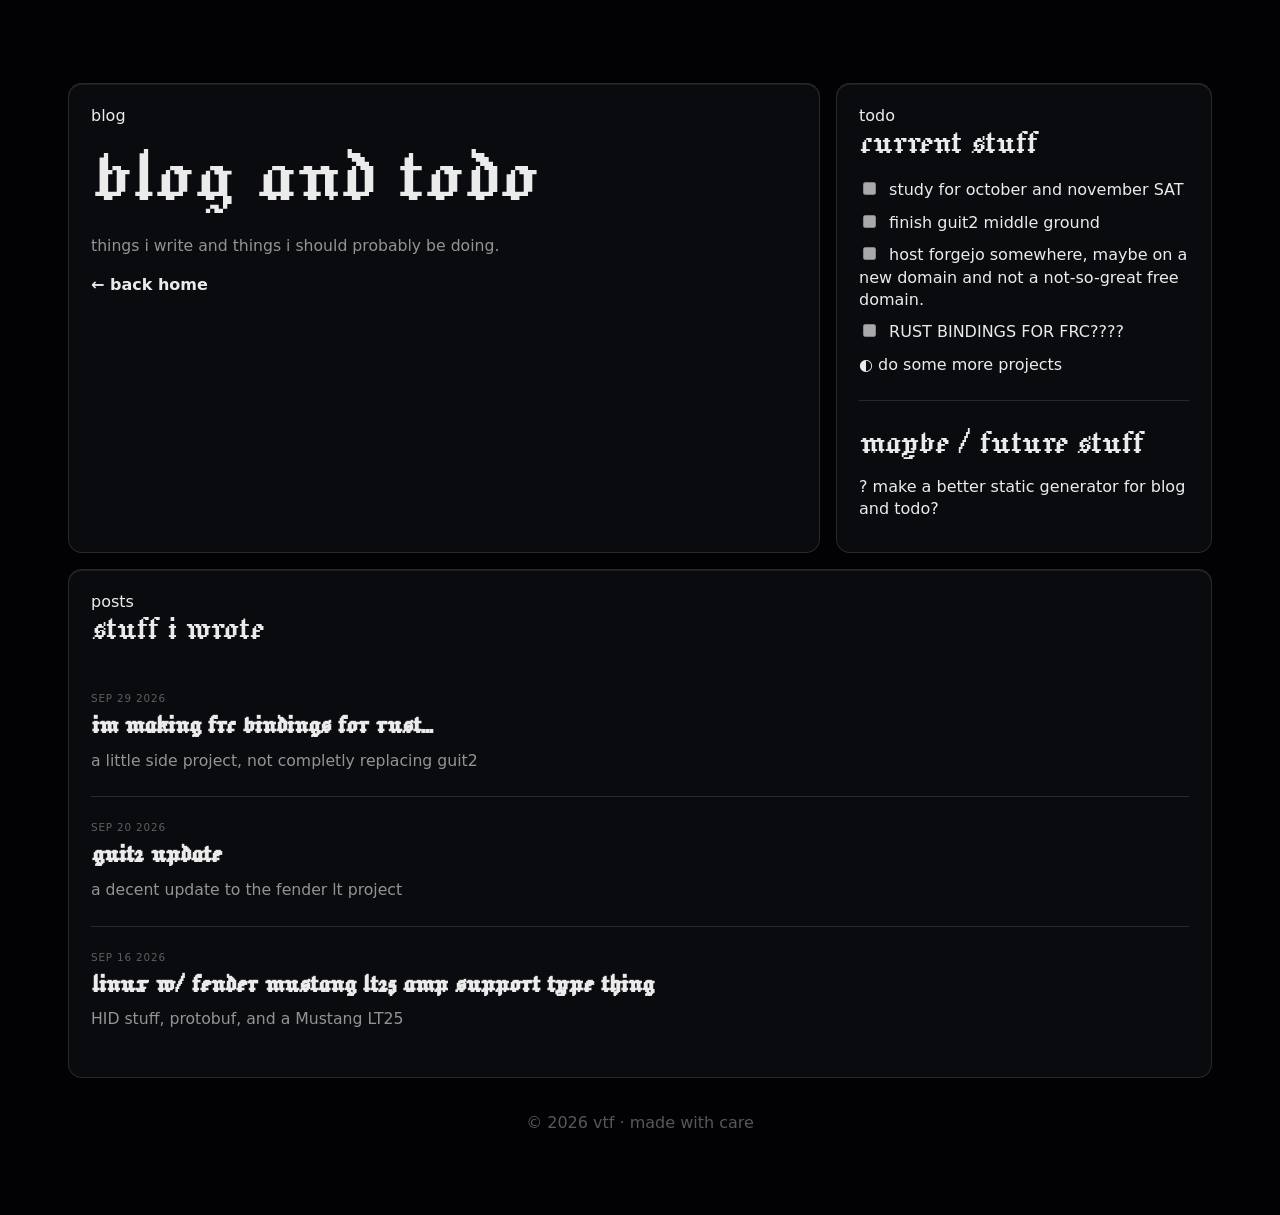
<file: blog/index.html>
<!DOCTYPE html>
<html lang="en">

<head>
    <meta charset="UTF-8">

    <meta
        name="viewport"
        content="width=device-width, initial-scale=1.0"
    >

    <title>blog and todo | vtf</title>

    <meta
        name="description"
        content="things i write and things i should probably be doing."
    >

    <link rel="icon" type="image/x-icon" href="/assets/favicon.ico">

    <link
        rel="stylesheet"
        href="/style.css"
    >

    <link
        rel="stylesheet"
        href="/blog/style.css"
    >
</head>

<body>


<main class="blog-grid">

    <section class="panel blog-intro">

        <span class="label">
            blog
        </span>

        <h1>
            blog and todo
        </h1>

        <p>
            things i write and things i should probably be doing.
        </p>

        <a href="/">
            ← back home
        </a>

    </section>


    <section class="panel todo-panel">

        <span class="label">
            todo
        </span>

        <h2>
            current stuff
        </h2>

        <div class="todo-content">
            <ul>
<li class="todo-item todo-open"><input type="checkbox" disabled> study for october and november SAT</li>
<li class="todo-item todo-open"><input type="checkbox" disabled> finish guit2 middle ground</li>
<li class="todo-item todo-open"><input type="checkbox" disabled> host forgejo somewhere, maybe on a new domain and not a not-so-great free domain.</li>
<li class="todo-item todo-open"><input type="checkbox" disabled> RUST BINDINGS FOR FRC????</li>
<li class="todo-item todo-progress"><span class="todo-symbol todo-progress-symbol">◐</span> do some more projects</li>
</ul>
<hr />
<h2 id="maybe-future-stuff">maybe / future stuff</h2>
<ul>
<li class="todo-item todo-idea"><span class="todo-symbol todo-idea-symbol">?</span> make a better static generator for blog and todo?</li>
</ul>
        </div>

    </section>


    <section class="panel posts-panel">

        <span class="label">
            posts
        </span>

        <h2>
            stuff i wrote
        </h2>

        <div class="post-list">
            
<article class="post-preview">

    <time datetime="2026-09-29T00:00:00">
        SEP 29 2026
    </time>

    <h3>
        <a href="/blog/rust-frc-bindings/">
            im making frc bindings for rust...
        </a>
    </h3>

    
<p>
    a little side project, not completly replacing guit2
</p>


</article>


<article class="post-preview">

    <time datetime="2026-09-20T00:00:00">
        SEP 20 2026
    </time>

    <h3>
        <a href="/blog/fender-linux-upd/">
            guit2 update
        </a>
    </h3>

    
<p>
    a decent update to the fender lt project
</p>


</article>


<article class="post-preview">

    <time datetime="2026-09-16T23:57:05">
        SEP 16 2026
    </time>

    <h3>
        <a href="/blog/fender-linux/">
            linux w/ fender mustang lt25 amp support type thing
        </a>
    </h3>

    
<p>
    HID stuff, protobuf, and a Mustang LT25
</p>


</article>

        </div>

    </section>

</main>


<footer class="site-footer">
    © 2026 vtf · made with care
</footer>

</body>

</html>
</file>
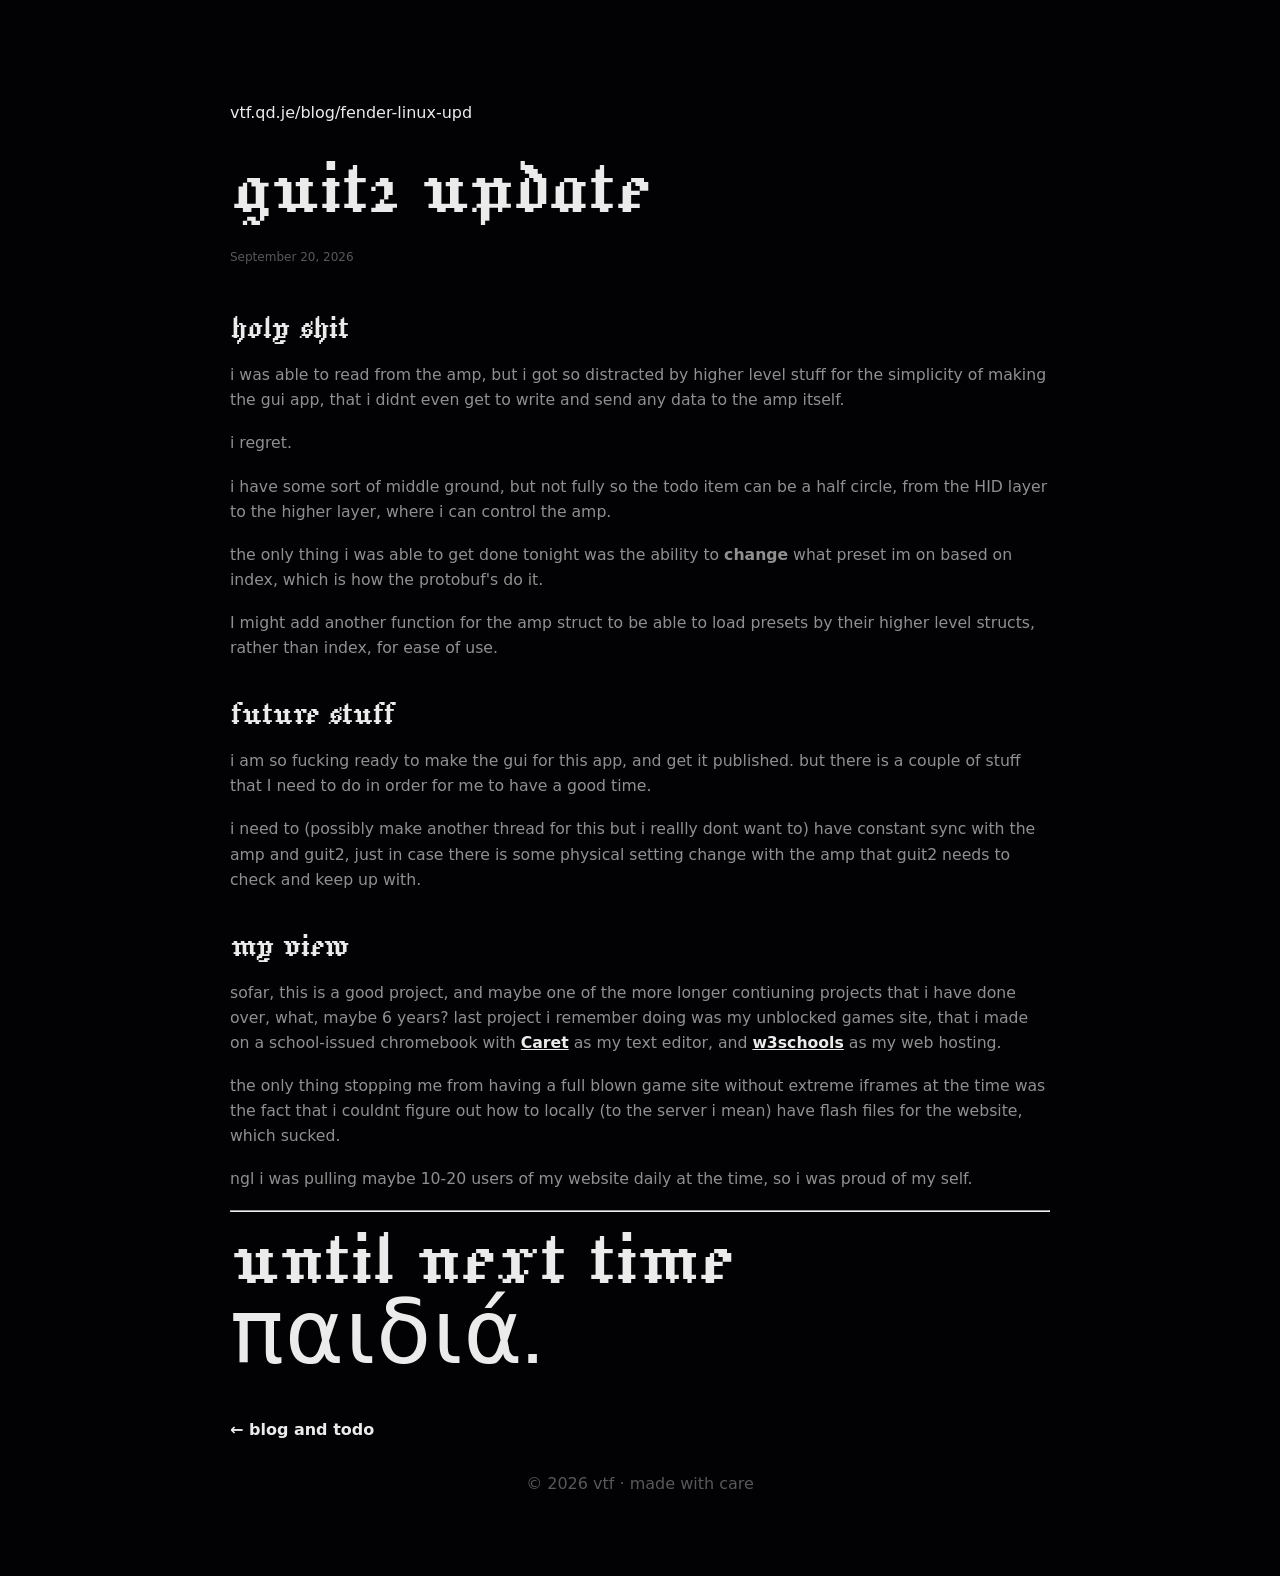
<file: blog/fender-linux-upd/index.html>
<!DOCTYPE html>
<html lang="en">

<head>
    <meta charset="UTF-8">

    <meta
        name="viewport"
        content="width=device-width, initial-scale=1.0"
    >

    <title>guit2 update | vtf</title>

    <meta
        name="description"
        content="a decent update to the fender lt project"
    >

    <link rel="icon" type="image/x-icon" href="/assets/favicon.ico">

    <link
        rel="stylesheet"
        href="/style.css"
    >

    <link
        rel="stylesheet"
        href="/blog/style.css"
    >
</head>

<body>


<main class="article-page">

    <article class="panel article">

        <span class="label">
            vtf.qd.je/blog/fender-linux-upd
        </span>

        <header class="article-header">

            <h1>
                guit2 update
            </h1>

            <time datetime="2026-09-20T00:00:00">
                September 20, 2026
            </time>

        </header>

        <div class="article-content">
            <h2 id="holy-shit">holy shit</h2>
<p>i was able to read from the amp, but i got so distracted by higher level stuff for the simplicity of making the gui app, that i didnt even get to write and send any data to the amp itself. </p>
<p>i regret.</p>
<p>i have some sort of middle ground, but not fully so the todo item can be a half circle, from the HID layer to the higher layer, where i can control the amp. </p>
<p>the only thing i was able to get done tonight was the ability to <strong>change</strong> what preset im on based on index, which is how the protobuf's do it.</p>
<p>I might add another function for the amp struct to be able to load presets by their higher level structs, rather than index, for ease of use.</p>
<h2 id="future-stuff">future stuff</h2>
<p>i am so fucking ready to make the gui for this app, and get it published. but there is a couple of stuff that I need to do in order for me to have a good time.</p>
<p>i need to (possibly make another thread for this but i reallly dont want to) have constant sync with the amp and guit2, just in case there is some physical setting change with the amp that guit2 needs to check and keep up with.</p>
<h2 id="my-view">my view</h2>
<p>sofar, this is a good project, and maybe one of the more longer contiuning projects that i have done over, what, maybe 6 years? last project i remember doing was my unblocked games site, that i made on a school-issued chromebook with <a href="https://thomaswilburn.net/caret/">Caret</a> as my text editor, and <a href="https://www.w3schools.com/spaces/index.php">w3schools</a> as my web hosting.</p>
<p>the only thing stopping me from having a full blown game site without extreme iframes at the time was the fact that i couldnt figure out how to locally (to the server i mean) have flash files for the website, which sucked.</p>
<p>ngl i was pulling maybe 10-20 users of my website daily at the time, so i was proud of my self.</p>
<hr />
<h1 id="until-next-time">until next time παιδιά.</h1>
        </div>

        <a
            class="article-back"
            href="/blog/"
        >
            ← blog and todo
        </a>

    </article>

</main>


<footer class="site-footer">
    © 2026 vtf · made with care
</footer>

</body>

</html>
</file>
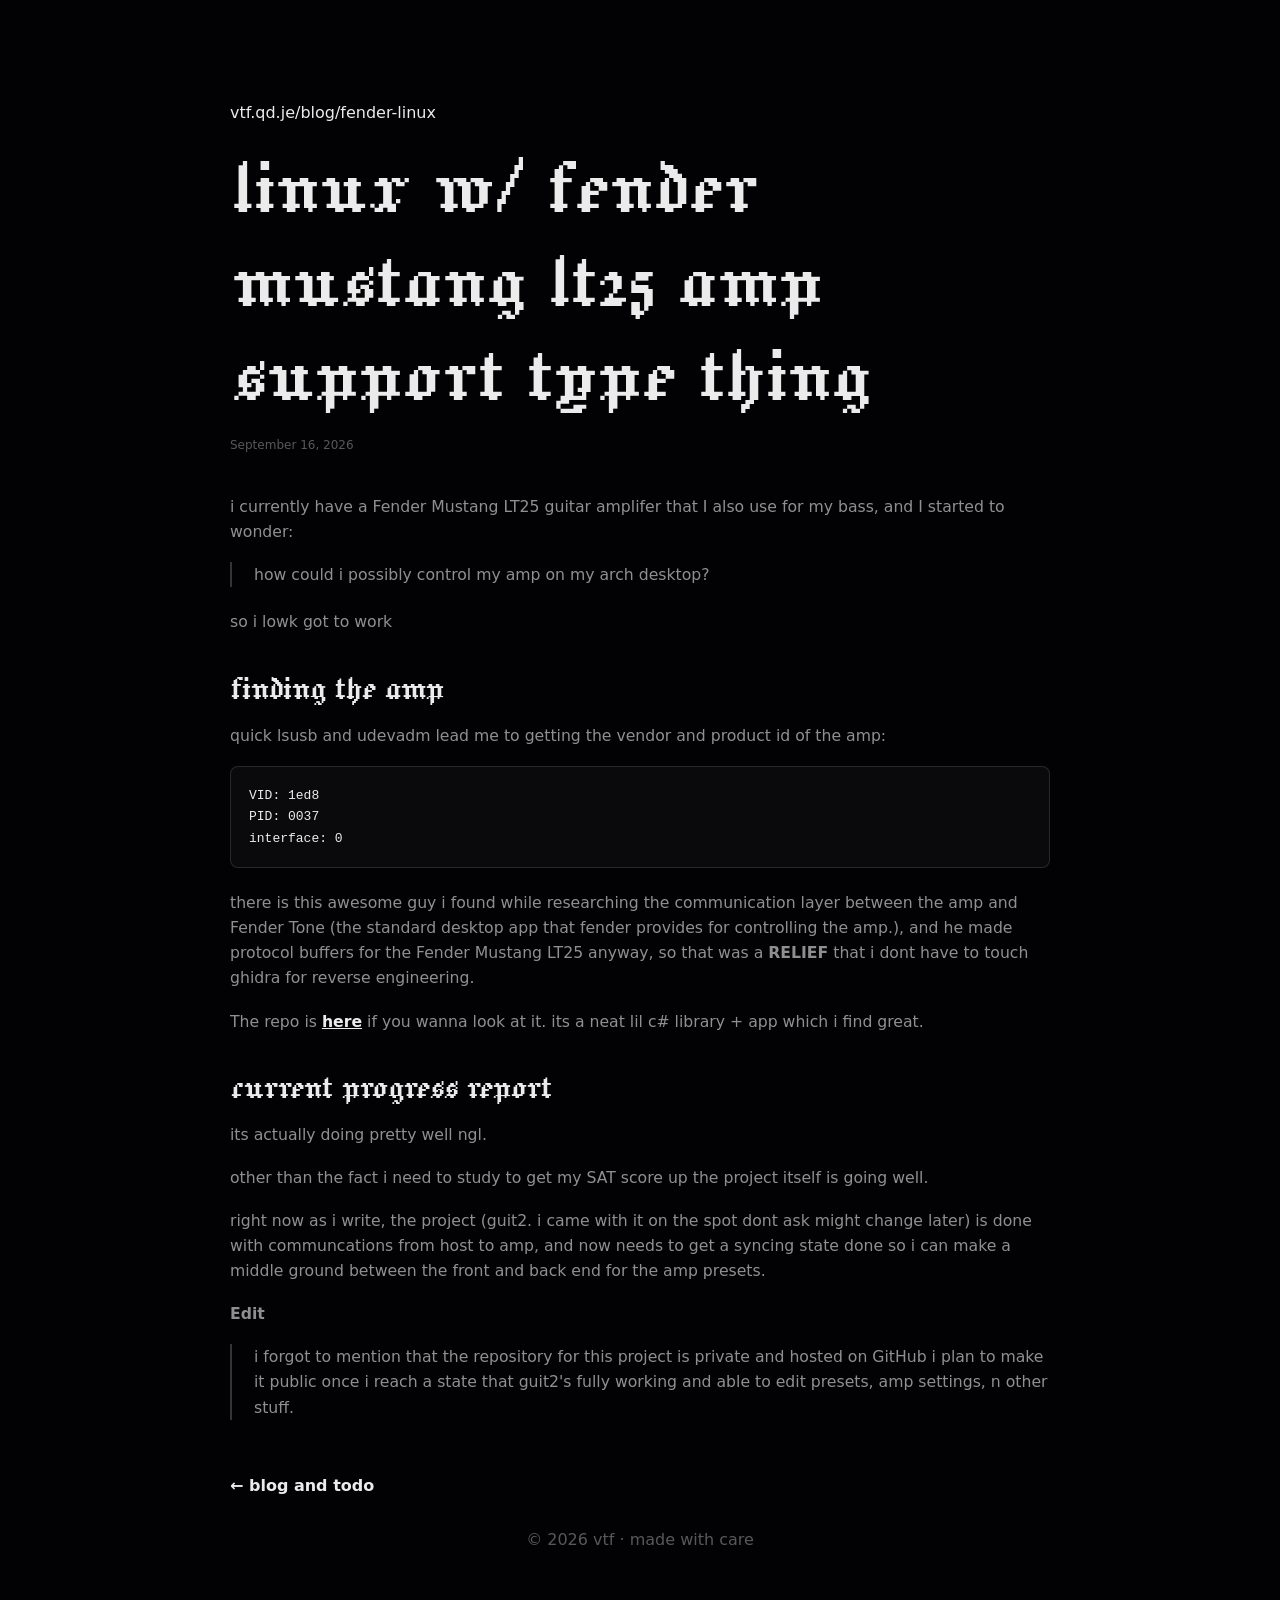
<file: blog/fender-linux/index.html>
<!DOCTYPE html>
<html lang="en">

<head>
    <meta charset="UTF-8">

    <meta
        name="viewport"
        content="width=device-width, initial-scale=1.0"
    >

    <title>linux w/ fender mustang lt25 amp support type thing | vtf</title>

    <meta
        name="description"
        content="HID stuff, protobuf, and a Mustang LT25"
    >

    <link rel="icon" type="image/x-icon" href="/assets/favicon.ico">

    <link
        rel="stylesheet"
        href="/style.css"
    >

    <link
        rel="stylesheet"
        href="/blog/style.css"
    >
</head>

<body>


<main class="article-page">

    <article class="panel article">

        <span class="label">
            vtf.qd.je/blog/fender-linux
        </span>

        <header class="article-header">

            <h1>
                linux w/ fender mustang lt25 amp support type thing
            </h1>

            <time datetime="2026-09-16T23:57:05">
                September 16, 2026
            </time>

        </header>

        <div class="article-content">
            <p>i currently have a Fender Mustang LT25 guitar amplifer that I also use for my bass, and I started to wonder:</p>
<blockquote>
<p>how could i possibly control my amp on my arch desktop?</p>
</blockquote>
<p>so i lowk got to work</p>
<h2 id="finding-the-amp">finding the amp</h2>
<p>quick lsusb and udevadm lead me to getting the vendor and product id of the amp:</p>
<pre><code class="language-text">VID: 1ed8
PID: 0037
interface: 0
</code></pre>
<p>there is this awesome guy i found while researching the communication layer between the amp and Fender Tone (the standard desktop app that fender provides for controlling the amp.), and he made protocol buffers for the Fender Mustang LT25 anyway, so that was a <strong>RELIEF</strong> that i dont have to touch ghidra for reverse engineering.</p>
<p>The repo is <a href="https://github.com/brentmaxwell/LtAmp">here</a> if you wanna look at it. its a neat lil c# library + app which i find great.</p>
<h2 id="current-progress-report">current progress report</h2>
<p>its actually doing pretty well ngl.</p>
<p>other than the fact i need to study to get my SAT score up the project itself is going well.</p>
<p>right now as i write, the project (guit2. i came with it on the spot dont ask might change later) is done with communcations from host to amp, and now needs to get a syncing state done so i can make a middle ground between the front and back end for the amp presets.</p>
<p><strong>Edit</strong></p>
<blockquote>
<p>i forgot to mention that the repository for this project is private and hosted on GitHub
i plan to make it public once i reach a state that guit2's fully working and able to edit
presets, amp settings, n other stuff.</p>
</blockquote>
        </div>

        <a
            class="article-back"
            href="/blog/"
        >
            ← blog and todo
        </a>

    </article>

</main>


<footer class="site-footer">
    © 2026 vtf · made with care
</footer>

</body>

</html>
</file>
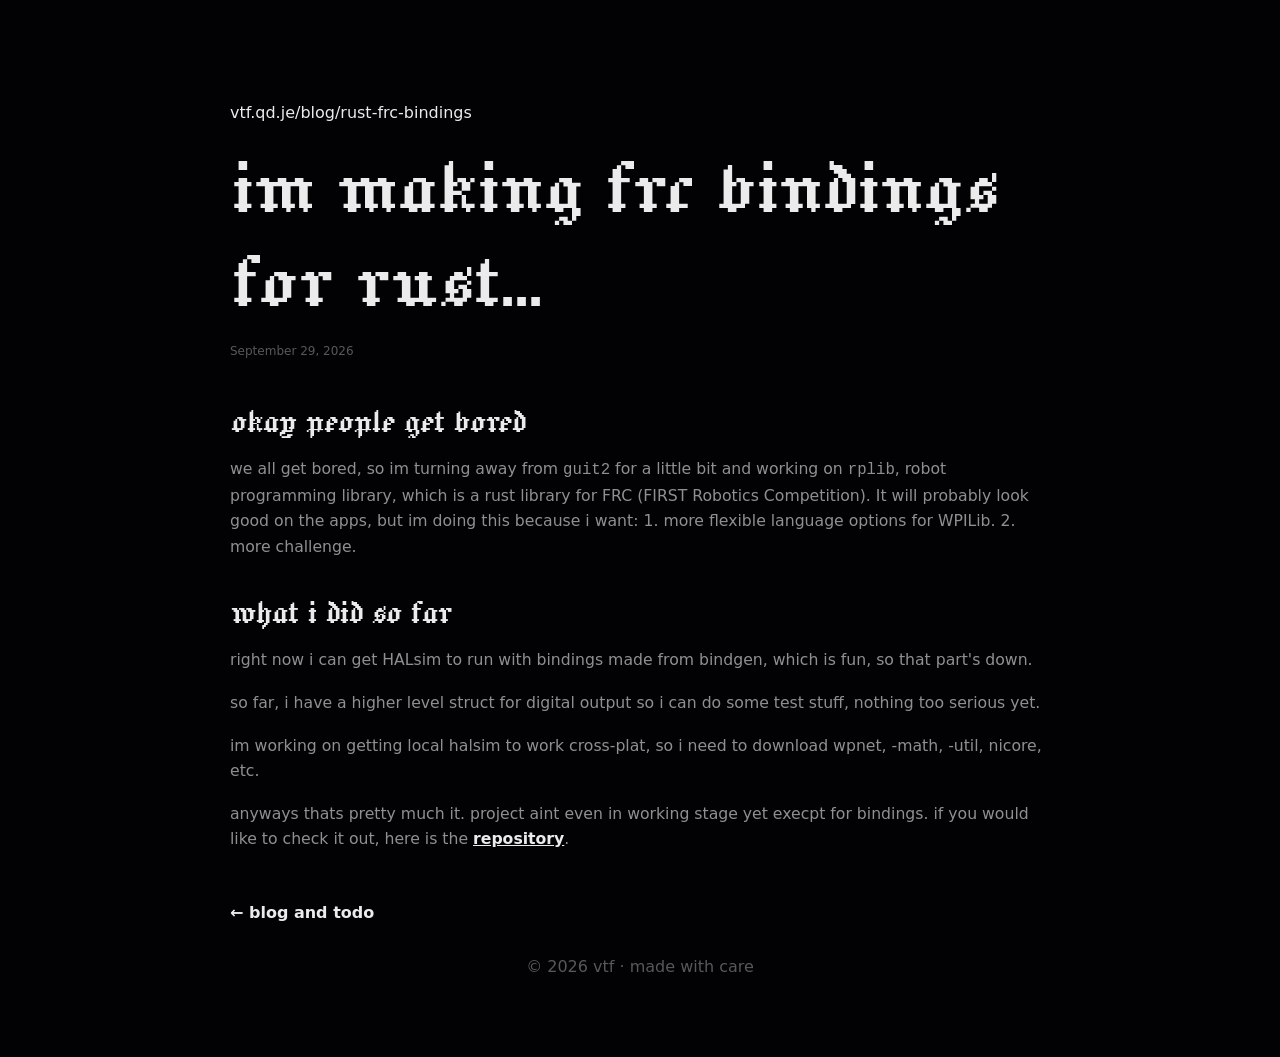
<file: blog/rust-frc-bindings/index.html>
<!DOCTYPE html>
<html lang="en">

<head>
    <meta charset="UTF-8">

    <meta
        name="viewport"
        content="width=device-width, initial-scale=1.0"
    >

    <title>im making frc bindings for rust... | vtf</title>

    <meta
        name="description"
        content="a little side project, not completly replacing guit2"
    >

    <link rel="icon" type="image/x-icon" href="/assets/favicon.ico">

    <link
        rel="stylesheet"
        href="/style.css"
    >

    <link
        rel="stylesheet"
        href="/blog/style.css"
    >
</head>

<body>


<main class="article-page">

    <article class="panel article">

        <span class="label">
            vtf.qd.je/blog/rust-frc-bindings
        </span>

        <header class="article-header">

            <h1>
                im making frc bindings for rust...
            </h1>

            <time datetime="2026-09-29T00:00:00">
                September 29, 2026
            </time>

        </header>

        <div class="article-content">
            <h2 id="okay-people-get-bored">okay people get bored</h2>
<p>we all get bored, so im turning away from <code>guit2</code> for a little bit and working on <code>rplib</code>, robot programming library, which is a rust library for FRC (FIRST Robotics Competition). It will probably look good on the apps, but im doing this because i want:
1. more flexible language options for WPILib.
2. more challenge.</p>
<h2 id="what-i-did-so-far">what i did so far</h2>
<p>right now i can get HALsim to run with bindings made from bindgen, which is fun, so that part's down.</p>
<p>so far, i have a higher level struct for digital output so i can do some test stuff, nothing too serious yet.</p>
<p>im working on getting local halsim to work cross-plat, so i need to download wpnet, -math, -util, nicore, etc.</p>
<p>anyways thats pretty much it. project aint even in working stage yet execpt for bindings. if you would like to check it out, here is the <a href="https://github.com/ValveTextureFile/rplib">repository</a>.</p>
        </div>

        <a
            class="article-back"
            href="/blog/"
        >
            ← blog and todo
        </a>

    </article>

</main>


<footer class="site-footer">
    © 2026 vtf · made with care
</footer>

</body>

</html>
</file>
<file: style.css>
@import url('https://fonts.googleapis.com/css2?family=Jacquard+12&display=swap');

/* =========================
   VARIABLES
========================= */

:root {
    --bg: #020204;
    --card: rgba(12, 13, 17, 0.88);
    --card-soft: rgba(255, 255, 255, 0.035);

    --text: rgba(255, 255, 255, 0.92);
    --muted: rgba(255, 255, 255, 0.56);
    --faint: rgba(255, 255, 255, 0.34);

    --border: rgba(255, 255, 255, 0.12);
    --border-strong: rgba(255, 255, 255, 0.2);

    --shadow: 0 18px 55px rgba(0, 0, 0, 0.55);
    --inner: inset 0 1px 0 rgba(255, 255, 255, 0.08);
}


/* =========================
   RESET / BASE
========================= */

* {
    box-sizing: border-box;
}

html {
    scroll-behavior: smooth;
}

html,
body {
    min-height: 100%;
    margin: 0;
}

body {
    min-height: 100vh;
    padding: 3rem;

    background: var(--bg);
    color: var(--text);

    font-family: system-ui, sans-serif;
}

a {
    color: var(--text);
    font-weight: bold;
}


/* =========================
   LAYOUT
========================= */

.page {
    width: min(100%, 1150px);
    margin: 0 auto;

    display: grid;
    grid-template-columns: repeat(12, 1fr);
    grid-auto-rows: minmax(130px, auto);
    gap: 1rem;
}


/* =========================
   CARDS
========================= */

.card {
    position: relative;
    overflow: hidden;

    padding: 1.35rem;

    background:
        linear-gradient(
            135deg,
            rgba(255, 255, 255, 0.065),
            rgba(255, 255, 255, 0.018) 45%,
            rgba(255, 255, 255, 0.035)
        ),
        var(--card);

    border: 1px solid var(--border);
    border-radius: 14px;

    box-shadow: var(--shadow), var(--inner);
}

/* subtle grid texture */
.card::before {
    content: "";
    position: absolute;
    inset: 0;

    background:
        linear-gradient(rgba(255, 255, 255, 0.025) 1px, transparent 1px),
        linear-gradient(90deg, rgba(255, 255, 255, 0.025) 1px, transparent 1px);

    background-size: 22px 22px;
    opacity: 0.22;
    pointer-events: none;
}

.card > * {
    position: relative;
    z-index: 1;
}


/* =========================
   GRID AREAS
========================= */

.hero {
    grid-column: span 8;
    grid-row: span 2;

    display: flex;
    align-items: center;
    justify-content: space-between;
    gap: 2rem;
}

.about {
    grid-column: span 4;
    grid-row: span 2;
}

.socials {
    grid-column: span 4;
    grid-row: span 2;
}

.friends {
    grid-column: span 4;
    grid-row: span 2;
}

.pixel-deco {
    grid-column: span 4;
    grid-row: span 2;
}

.projects {
    grid-column: span 8;
}

.shrine {
    grid-column: span 4;
}

.quote {
    grid-column: span 5;
}

.status {
    grid-column: span 4;
}

.nav-card {
    grid-column: span 4;
}

.footer-card {
    grid-column: span 12;
}


/* =========================
   TYPOGRAPHY
========================= */

h1,
h2,
h3,
.eyebrow,
.nav-card a,
.shrine-link {
    font-family: "Jacquard 12", system-ui;
    font-weight: 400;
}

h1,
h2,
h3,
p {
    margin-top: 0;
}

h1 {
    margin-bottom: 0.35rem;

    font-size: clamp(3rem, 7vw, 5.8rem);
    line-height: 0.9;
    letter-spacing: 1px;
}

h2 {
    margin-bottom: 0.75rem;

    font-size: clamp(2rem, 3vw, 3rem);
    line-height: 0.95;
}

h3 {
    margin-bottom: 0.25rem;

    font-size: 1.8rem;
    line-height: 1;
}

p {
    margin-bottom: 0;

    color: var(--muted);
    font-size: 0.98rem;
    line-height: 1.6;
}

.eyebrow {
    margin-bottom: 0.75rem;

    color: var(--faint);
    font-size: 1.25rem;
    line-height: 1;
    letter-spacing: 1.5px;
    text-transform: lowercase;
}

.subtitle {
    font-size: 1.05rem;
}

.subtitle-small {
    margin-top: 0.4rem;

    font-size: 0.75rem;
    font-style: italic;
}


/* =========================
   IMAGES
========================= */

img#hi {
    width: auto;
    height: clamp(5rem, 10vw, 8rem);

    border: none;
    border-radius: 0;

    filter: drop-shadow(0 0 10px rgba(255, 255, 255, 0.14));
}

img#lil-icon {
    width: auto;
    height: clamp(0.6rem, 10vw, 2rem);

    border: none;
    border-radius: 0;

    filter: drop-shadow(0 0 10px rgba(255, 255, 255, 0.14));
}

.friend-badge {
    width: 88px;
    height: auto;

    border: none;
    border-radius: 0;

    image-rendering: pixelated;
    filter: none;
}


/* =========================
   NAV
========================= */

.nav-card {
    display: grid;
    grid-template-columns: repeat(2, 1fr);
    gap: 0.65rem;
}

.nav-card a {
    min-height: 3.5rem;

    display: flex;
    align-items: center;
    justify-content: center;

    color: var(--text);
    text-decoration: none;
    font-size: 1.55rem;

    border: 1px solid var(--border);
    border-radius: 10px;
    background: var(--card-soft);
}


/* =========================
   SOCIALS
========================= */

.social-list {
    display: grid;
    gap: 0.7rem;
}

.social-link {
    display: flex;
    align-items: center;
    gap: 0.75rem;

    padding: 0.75rem;

    color: var(--text);
    text-decoration: none;

    border: 1px solid var(--border);
    border-radius: 10px;
    background: var(--card-soft);
}

.social-link img {
    width: 1.25rem;
    height: 1.25rem;

    filter: invert(1);
    opacity: 0.78;
}

.social-link span {
    font-size: 0.95rem;
}


/* =========================
   FRIENDS
========================= */

.mini-grid {
    display: grid;
    grid-template-columns: repeat(2, 1fr);
    gap: 0.65rem;
}

.mini-card {
    min-height: 4rem;
    padding: 0.8rem;

    display: flex;
    align-items: center;
    justify-content: center;

    color: var(--text);
    text-decoration: none;
    text-align: center;
    font-size: 0.95rem;

    border: 1px solid var(--border);
    border-radius: 10px;
    background: var(--card-soft);
}

.friend-badge-link {
    display: inline-flex;
    width: fit-content;
}


/* =========================
   PIXEL DECO
========================= */

.pixel-deco {
    min-height: 100%;
    padding: 1.6rem;

    display: flex;
    flex-direction: column;
    align-items: center;
    justify-content: space-between;
}

.pixel-face {
    width: 13rem;
    height: 13rem;

    display: grid;
    grid-template-columns: repeat(5, 1fr);
    gap: 0.55rem;

    margin: auto;
}

.pixel-face span {
    aspect-ratio: 1;

    border: 1px solid var(--border);
    border-radius: 4px;

    background: rgba(255, 255, 255, 0.035);
}

.pixel-face span.on {
    background: rgba(255, 255, 255, 0.72);
    box-shadow: 0 0 12px rgba(255, 255, 255, 0.16);
}

.deco-text {
    margin-top: 1.2rem;

    text-align: center;
    font-size: 1rem;
}


/* =========================
   PROJECTS
========================= */

.project {
    padding: 0.9rem 0;
    border-top: 1px solid var(--border);
}

.project:first-of-type {
    padding-top: 0;
    border-top: none;
}


/* =========================
   SHRINE
========================= */

.shrine-grid {
    display: grid;
    grid-template-columns: repeat(2, 1fr);
    gap: 0.65rem;
}

.shrine-item {
    min-height: 5.5rem;
    padding: 0.8rem;

    border: 1px solid var(--border);
    border-radius: 10px;
    background: var(--card-soft);
}

.shrine-item .label {
    margin-bottom: 0.35rem;

    color: var(--faint);
    font-size: 0.78rem;
    text-transform: uppercase;
    letter-spacing: 1px;
}

.shrine-item h3 {
    margin: 0;

    color: var(--text);
    font-size: 1.45rem;
}

.shrine-link {
    position: relative;

    display: inline-flex;
    align-items: center;
    gap: 0.45rem;

    width: fit-content;
    max-width: 100%;

    color: rgba(255, 255, 255, 0.92);
    text-decoration: none;

    font-size: 1.75rem;
    line-height: 1;

    text-shadow:
        2px 2px 0 rgba(80, 80, 80, 0.8),
        0 0 10px rgba(255, 255, 255, 0.12);
}

.shrine-link::before {
    content: ">";

    color: rgba(255, 255, 255, 0.35);
    font-size: 1.3rem;

    transform: translateY(-1px);
}

.shrine-link::after {
    content: "";
    position: absolute;
    left: 1.3rem;
    right: 0;
    bottom: -0.25rem;

    height: 2px;

    background: linear-gradient(
        90deg,
        rgba(255, 255, 255, 0.65),
        rgba(255, 255, 255, 0.08)
    );
}


/* =========================
   QUOTE
========================= */

.quote {
    display: flex;
    flex-direction: column;
    justify-content: center;
}

.quote h2 {
    max-width: 90%;
    margin-bottom: 0;

    color: var(--text);
    font-size: clamp(2.2rem, 4vw, 3.7rem);
    line-height: 0.95;
}


/* =========================
   FOOTER
========================= */

.footer-card {
    padding: 0.9rem 1.2rem;
    text-align: center;
}

.footer-card p {
    margin: 0;

    color: var(--faint);
    font-size: 0.85rem;
}


/* =========================
   MOBILE
========================= */

@media (max-width: 900px) {
    body {
        padding: 1.25rem;
    }

    .page {
        grid-template-columns: 1fr;
    }

    .hero,
    .nav-card,
    .about,
    .socials,
    .friends,
    .pixel-deco,
    .projects,
    .shrine,
    .quote,
    .status,
    .footer-card {
        grid-column: span 1;
        grid-row: auto;
    }

    .hero {
        align-items: flex-start;
        flex-direction: column;
    }

    img#hi {
        align-self: flex-end;
    }

    .shrine-grid {
        grid-template-columns: 1fr;
    }

    .pixel-face {
        width: 7rem;
        height: 7rem;
    }
}
</file>
<file: blog/style.css>
/* =========================================================
   BLOG + TODO
   ========================================================= */

.blog-grid {
    position: relative;
    z-index: 1;

    display: grid;
    grid-template-columns: 2fr 1fr;
    gap: 12px;

    width: min(1100px, calc(100% - 32px));
    margin: 32px auto;
}

.blog-intro {
    min-height: 240px;
}

.todo-panel {
    min-height: 240px;
}

.posts-panel {
    grid-column: 1 / -1;
}


/* =========================================================
   BLOG INTRO
   ========================================================= */

.blog-intro h1 {
    margin-top: 12px;
    margin-bottom: 16px;
}

.blog-intro p {
    color: var(--muted);
    line-height: 1.5;
}

.blog-intro a {
    display: inline-block;
    margin-top: 18px;

    color: var(--text);
    text-decoration: none;
}

.blog-intro a:hover {
    text-decoration: underline;
}


/* =========================================================
   TODO
   ========================================================= */

.todo-content {
    margin-top: 18px;
}

.todo-content ul {
    margin: 0;
    padding: 0;

    list-style: none;
}

.todo-content li {
    margin: 10px 0;
    line-height: 1.4;
}

.todo-content input[type="checkbox"] {
    margin-right: 8px;
}

.todo-content hr {
    margin: 24px 0;

    border: 0;
    border-top: 1px solid var(--border);
}

.todo-content h2 {
    margin-top: 20px;
    margin-bottom: 14px;
}


/* =========================================================
   POSTS
   ========================================================= */

.post-list {
    margin-top: 20px;
}

.post-preview {
    padding: 24px 0;

    border-bottom: 1px solid var(--border);
}

.post-preview:last-child {
    border-bottom: none;
}

.post-preview time {
    display: block;

    margin-bottom: 8px;

    color: var(--faint);

    font-size: 0.65em;
    letter-spacing: 0.08em;
}

.post-preview h3 {
    margin: 0 0 8px;
}

.post-preview h3 a {
    color: var(--text);
    text-decoration: none;
}

.post-preview h3 a:hover {
    text-decoration: underline;
}

.post-preview p {
    margin: 0;

    color: var(--muted);
    line-height: 1.5;
}


/* =========================================================
   ARTICLE
   ========================================================= */

.article-page {
    position: relative;
    z-index: 1;

    width: min(820px, calc(100% - 40px));
    margin: 55px auto 35px;
}

.article {
    padding: 0;
}


/* header */

.article-header {
    margin: 20px 0 42px;
}

.article-header h1 {
    margin: 12px 0 14px;

    line-height: 1.05;
}

.article-header time {
    display: block;

    margin: 0;

    color: var(--faint);

    font-size: 0.75rem;
}


/* =========================================================
   ARTICLE CONTENT RHYTHM
   ========================================================= */

.article-content {
    line-height: 1.65;
}


/* remove browser default spacing */

.article-content p,
.article-content h1,
.article-content h2,
.article-content h3,
.article-content blockquote,
.article-content pre,
.article-content ul,
.article-content ol {
    margin-top: 0;
}


/* paragraphs */

.article-content p {
    margin-bottom: 18px;

    color: var(--muted);
}


/* headings */

.article-content h2 {
    margin-top: 32px;
    margin-bottom: 12px;

    line-height: 1.15;
}

.article-content h3 {
    margin-top: 26px;
    margin-bottom: 10px;

    line-height: 1.2;
}


/* quote */

.article-content blockquote {
    margin: 18px 0 22px;
    padding-left: 22px;

    border-left: 2px solid var(--border-strong);

    color: var(--muted);
}

.article-content blockquote p {
    margin: 0;
}


/* code blocks */

.article-content pre {
    margin: 18px 0 22px;

    padding: 18px;

    overflow-x: auto;

    background: var(--card-soft);

    border: 1px solid var(--border);
    border-radius: 8px;
}

.article-content code {
    font-family: monospace;
}


/* images */

.article-content img {
    display: block;

    max-width: 100%;
    height: auto;

    margin: 24px 0;
}


/* lists */

.article-content ul,
.article-content ol {
    margin-bottom: 18px;
    padding-left: 28px;
}

.article-content li {
    margin: 6px 0;
}


/* bottom navigation */

.article-back {
    display: inline-block;

    margin-top: 34px;

    color: var(--text);
    text-decoration: none;
}

.article-back:hover {
    text-decoration: underline;
}

/* =========================================================
   FOOTER
   ========================================================= */

.site-footer {
    width: min(1100px, calc(100% - 32px));
    margin: 0 auto 32px;

    color: var(--faint);
    text-align: center;
}


/* =========================================================
   MOBILE
   ========================================================= */

@media (max-width: 750px) {
    .blog-grid {
        grid-template-columns: 1fr;
    }

    .posts-panel {
        grid-column: auto;
    }

    .article {
        padding: 22px;
    }
}

.blog-grid {
    width: min(1150px, calc(100% - 40px));
    margin: 35px auto;

    display: grid;
    grid-template-columns: 2fr 1fr;
    gap: 16px;
}

.blog-grid .panel {
    background: var(--card);
    border: 1px solid var(--border);
    border-radius: 14px;

    padding: 22px;

    box-shadow: var(--inner);
}

.blog-intro {
    min-height: 260px;
}

.todo-panel {
    min-height: 260px;
}

.posts-panel {
    grid-column: 1 / -1;
}

.site-footer {
    width: min(1150px, calc(100% - 40px));
    margin: 20px auto 35px;

    text-align: center;
    color: var(--faint);
}

@media (max-width: 750px) {
    .blog-grid {
        grid-template-columns: 1fr;
    }

    .posts-panel {
        grid-column: auto;
    }
}
</file>
